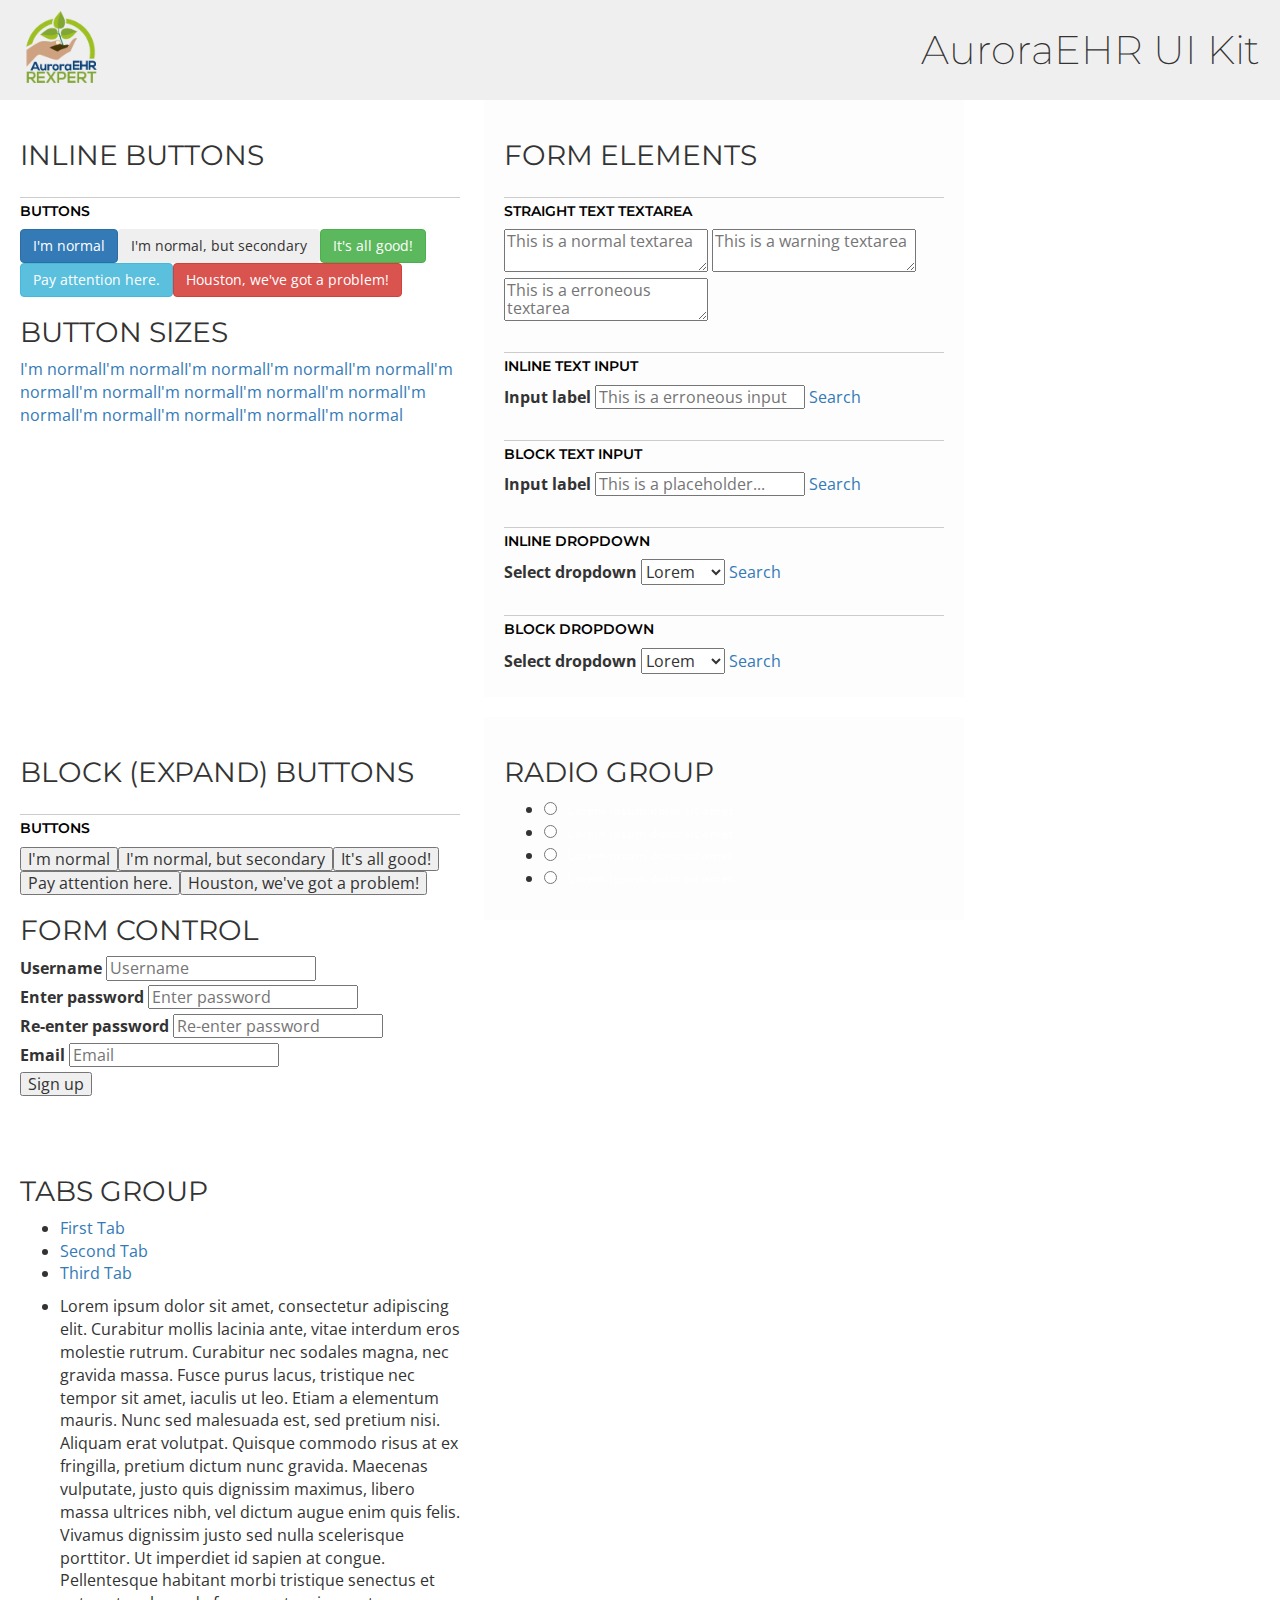
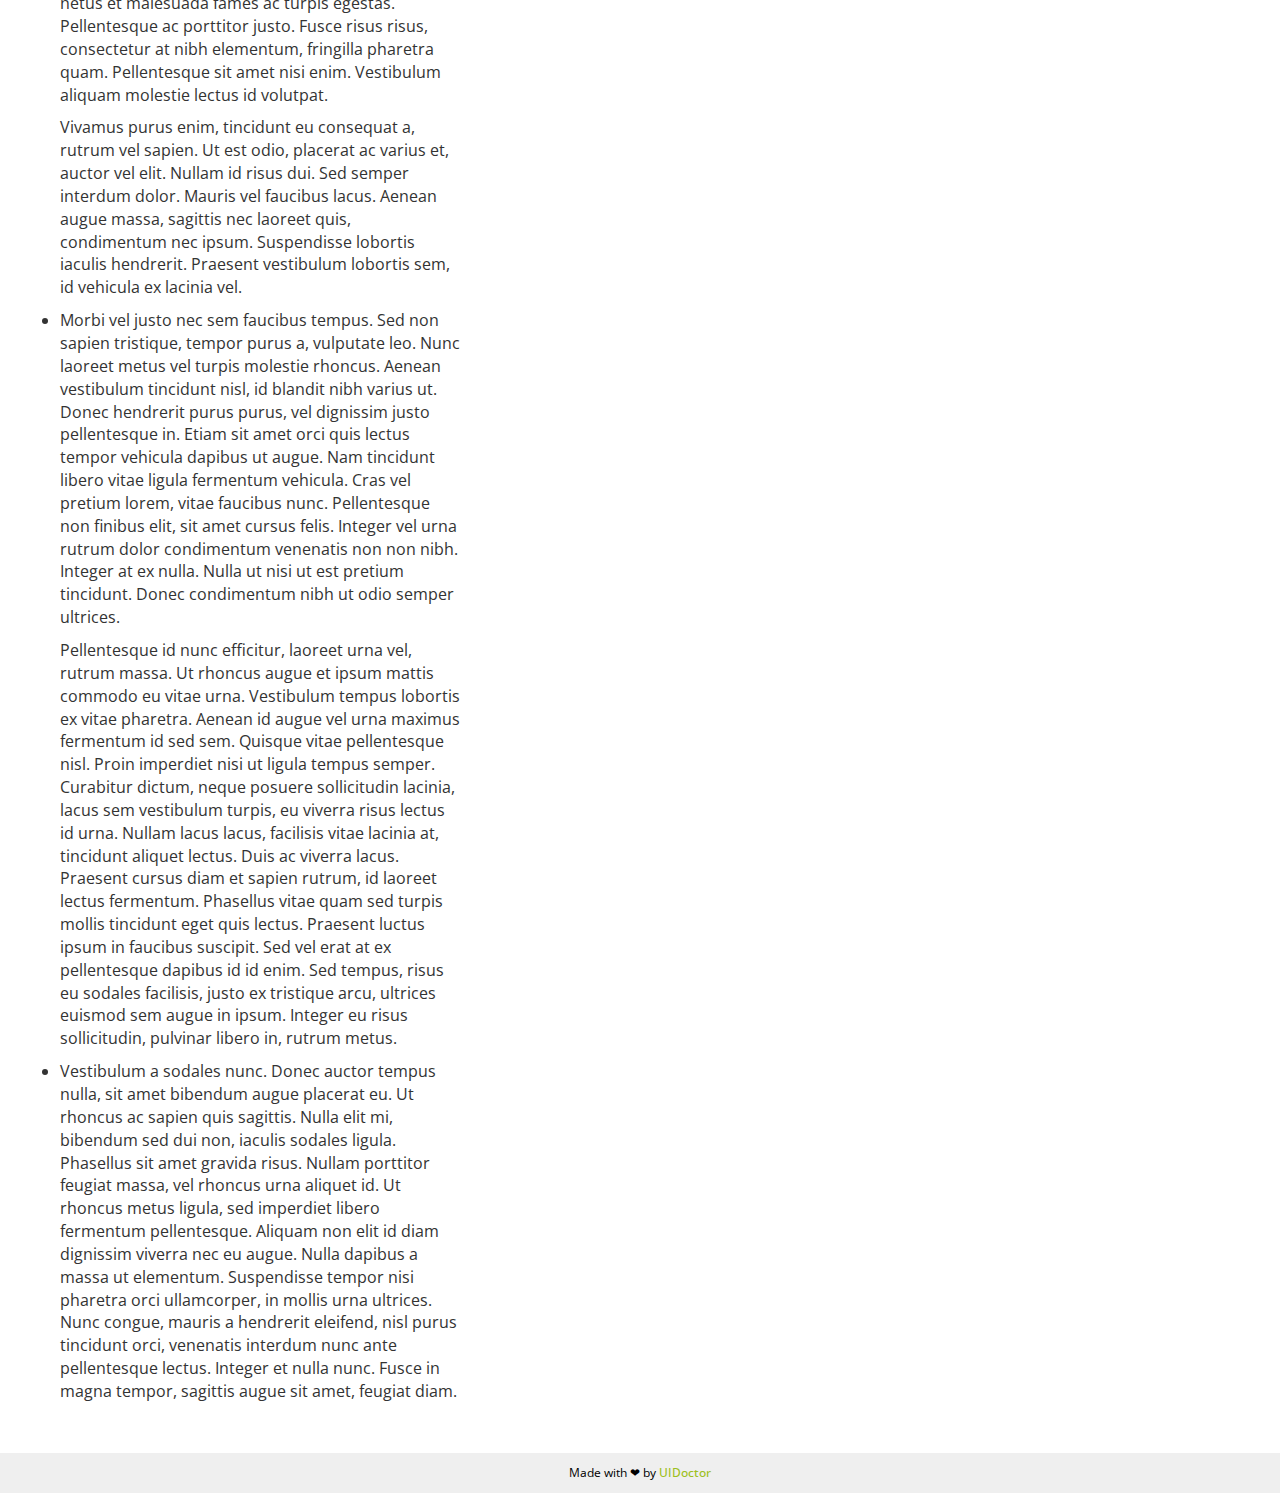
<file: index.html>
﻿<!DOCTYPE html>
<html>
<head>
    <title></title>
    <meta charset="utf-8" />
    <meta name="viewport" content="width=device-width, initial-scale=1.0">
    <link href="assets/css/bootstrap.css" rel="stylesheet" />
    <link href="assets/css/servoy.css" rel="stylesheet" />
    <link href="assets/css/app.css" rel="stylesheet" />
    <script src="https://code.jquery.com/jquery-3.3.1.slim.min.js"
            integrity="sha256-3edrmyuQ0w65f8gfBsqowzjJe2iM6n0nKciPUp8y+7E="
            crossorigin="anonymous"></script>
    <script src="assets/js/app.js"></script>
</head>
<body>
    <header>
        <img src="assets/img/logo.png" />
        <h1>
            AuroraEHR UI Kit
        </h1>
    </header>
    <main>

        <article class="elements">
            <h2>Inline buttons</h2>
            <h5>Buttons</h5>
            <button class="button svy-btn svy-btn-primary" type="button">I'm normal</button>
            <button class="button svy-btn secondary" type="button">I'm normal, but secondary</button>
            <button class="button svy-btn svy-btn-success success" type="button">It's all good!</button>
            <button class="button svy-btn svy-btn-info warning" type="button">Pay attention here.</button>
            <button class="button svy-btn svy-btn-danger error" type="button">Houston, we've got a problem!</button>

            <h2>Button sizes</h2>
            <a class="button tiny" href="#">I'm normal</a>
            <a class="button small" href="#">I'm normal</a>
            <a class="button" href="#">I'm normal</a>
            <a class="button large" href="#">I'm normal</a>

            <a class="button secondary tiny" href="#">I'm normal</a>
            <a class="button secondary small" href="#">I'm normal</a>
            <a class="button secondary" href="#">I'm normal</a>
            <a class="button secondary large" href="#">I'm normal</a>

            <a class="button success tiny" href="#">I'm normal</a>
            <a class="button success small" href="#">I'm normal</a>
            <a class="button success" href="#">I'm normal</a>
            <a class="button success large" href="#">I'm normal</a>

            <a class="button warning tiny" href="#">I'm normal</a>
            <a class="button warning small" href="#">I'm normal</a>
            <a class="button warning" href="#">I'm normal</a>
            <a class="button warning large" href="#">I'm normal</a>

            <a class="button error tiny" href="#">I'm normal</a>
            <a class="button error small" href="#">I'm normal</a>
            <a class="button error" href="#">I'm normal</a>
            <a class="button error large" href="#">I'm normal</a>

        </article>

        <article class="elements">
            <h2>Form elements</h2>

            <h5>Straight text textarea</h5>

            <div class="input-format">
               
                <textarea placeholder="This is a normal textarea"></textarea>
                <textarea class="warning" placeholder="This is a warning textarea"></textarea>
                <textarea class="error" placeholder="This is a erroneous textarea"></textarea>
            </div>

            <h5>Inline text input</h5>

            <div class="input-format">
                <label>
                    Input label
                </label>
                <input type="text" class="error" placeholder="This is a erroneous input" />
                <a class="button" href="#">Search</a>
            </div>



            <h5>Block text input</h5>

            <div class="input-format expand">
                <label>
                    Input label
                </label>
                <input type="text" placeholder="This is a placeholder..." />
                <a class="button success" href="#">Search</a>
            </div>



            <h5>Inline Dropdown</h5>
            <div class="input-format">
                <label>
                    Select dropdown
                </label>
                <select>
                    <option value="0">Lorem</option>
                    <option value="1">Ipsum</option>
                    <option value="2">Dolor</option>
                    <option value="3">Sit amet</option>
                </select>
                <a class="button warning" href="#">Search</a>
            </div>
            <h5>Block Dropdown</h5>

            <div class="input-format expand">
                <label>
                    Select dropdown
                </label>
                <select>
                    <option value="0">Lorem</option>
                    <option value="1">Ipsum</option>
                    <option value="2">Dolor</option>
                    <option value="3">Sit amet</option>
                </select>
                <a class="button warning" href="#">Search</a>
            </div>
        </article>
        <article class="elements">
            <h2>Block (expand) buttons</h2>
            <h5>Buttons</h5>
            <button class="button expand" type="button">I'm normal</button>
            <button class="button expand secondary" type="button">I'm normal, but secondary</button>
            <button class="button expand success" type="button">It's all good!</button>
            <button class="button expand warning" type="button">Pay attention here.</button>
            <button class="button expand error" type="button">Houston, we've got a problem!</button>

            <h2>Form control</h2>
            <form>
                <div class="input-format expand">
                    <label>
                        Username
                    </label>
                    <input type="text" placeholder="Username" />

                </div>
                <div class="input-format expand">
                    <label>
                        Enter password
                    </label>
                    <input type="password" placeholder="Enter password" />

                </div>
                <div class="input-format expand">
                    <label>
                        Re-enter password
                    </label>
                    <input type="password" placeholder="Re-enter password" />

                </div>
                <div class="input-format expand">
                    <label>
                        Email
                    </label>
                    <input type="email" placeholder="Email" />

                </div>
                <button class="button success" type="button">Sign up</button>
            </form>
        </article>

        <article class="elements">
            <h2>Radio group</h2>
            <ul class="list">
                <li>
                    <input type="radio" class="radio-button" name="radios" id="radio-1" />
                    <label for="radio-1" class="label">Lorem ipsum dolor sit amet</label>
                </li>
                <li>
                    <input type="radio" class="radio-button" name="radios" id="radio-2" />
                    <label for="radio-2" class="label">Lorem ipsum dolor sit amet</label>
                </li>
                <li>
                    <input type="radio" class="radio-button" name="radios" id="radio-3" />
                    <label for="radio-3" class="label">Lorem ipsum dolor sit amet</label>
                </li>
                <li>
                    <input type="radio" class="radio-button" name="radios" id="radio-4" />
                    <label for="radio-4" class="label">Lorem ipsum dolor sit amet</label>
                </li>
            </ul>
        </article>
        <article class="elements">
            <h2>Tabs group</h2>
            <div class="tabs">
                <div class="tabs-header">
                    <ul>
                        <li>
                            <a href="#" data-content="0" class="active">
                                First Tab
                            </a>
                        </li>
                        <li>
                            <a href="#" data-content="1">
                                Second Tab
                            </a>
                        </li>
                        <li>
                            <a href="#" data-content="2">
                                Third Tab
                            </a>
                        </li>
                    </ul>
                </div>
                <div class="tabs-content">
                    <ul>
                        <li class="active">
                            <div>
                                <div id="lipsum">
                                    <p>
                                        Lorem ipsum dolor sit amet, consectetur adipiscing elit. Curabitur mollis lacinia ante, vitae interdum eros molestie rutrum. Curabitur nec sodales magna, nec gravida massa. Fusce purus lacus, tristique nec tempor sit amet, iaculis ut leo. Etiam a elementum mauris. Nunc sed malesuada est, sed pretium nisi. Aliquam erat volutpat. Quisque commodo risus at ex fringilla, pretium dictum nunc gravida. Maecenas vulputate, justo quis dignissim maximus, libero massa ultrices nibh, vel dictum augue enim quis felis. Vivamus dignissim justo sed nulla scelerisque porttitor. Ut imperdiet id sapien at congue. Pellentesque habitant morbi tristique senectus et netus et malesuada fames ac turpis egestas. Pellentesque ac porttitor justo. Fusce risus risus, consectetur at nibh elementum, fringilla pharetra quam. Pellentesque sit amet nisi enim. Vestibulum aliquam molestie lectus id volutpat.
                                    </p>
                                    <p>
                                        Vivamus purus enim, tincidunt eu consequat a, rutrum vel sapien. Ut est odio, placerat ac varius et, auctor vel elit. Nullam id risus dui. Sed semper interdum dolor. Mauris vel faucibus lacus. Aenean augue massa, sagittis nec laoreet quis, condimentum nec ipsum. Suspendisse lobortis iaculis hendrerit. Praesent vestibulum lobortis sem, id vehicula ex lacinia vel.
                                    </p>
                                </div>
                            </div>
                        </li>
                        <li>
                            <div>
                                <div id="lipsum">
                                    <p>
                                        Morbi vel justo nec sem faucibus tempus. Sed non sapien tristique, tempor purus a, vulputate leo. Nunc laoreet metus vel turpis molestie rhoncus. Aenean vestibulum tincidunt nisl, id blandit nibh varius ut. Donec hendrerit purus purus, vel dignissim justo pellentesque in. Etiam sit amet orci quis lectus tempor vehicula dapibus ut augue. Nam tincidunt libero vitae ligula fermentum vehicula. Cras vel pretium lorem, vitae faucibus nunc. Pellentesque non finibus elit, sit amet cursus felis. Integer vel urna rutrum dolor condimentum venenatis non non nibh. Integer at ex nulla. Nulla ut nisi ut est pretium tincidunt. Donec condimentum nibh ut odio semper ultrices.
                                    </p>
                                    <p>
                                        Pellentesque id nunc efficitur, laoreet urna vel, rutrum massa. Ut rhoncus augue et ipsum mattis commodo eu vitae urna. Vestibulum tempus lobortis ex vitae pharetra. Aenean id augue vel urna maximus fermentum id sed sem. Quisque vitae pellentesque nisl. Proin imperdiet nisi ut ligula tempus semper. Curabitur dictum, neque posuere sollicitudin lacinia, lacus sem vestibulum turpis, eu viverra risus lectus id urna. Nullam lacus lacus, facilisis vitae lacinia at, tincidunt aliquet lectus. Duis ac viverra lacus. Praesent cursus diam et sapien rutrum, id laoreet lectus fermentum. Phasellus vitae quam sed turpis mollis tincidunt eget quis lectus. Praesent luctus ipsum in faucibus suscipit. Sed vel erat at ex pellentesque dapibus id id enim. Sed tempus, risus eu sodales facilisis, justo ex tristique arcu, ultrices euismod sem augue in ipsum. Integer eu risus sollicitudin, pulvinar libero in, rutrum metus.
                                    </p>
                                </div>
                            </div>
                        </li>
                        <li>
                            <div>
                                <div id="lipsum">
                                    <p>
                                        Vestibulum a sodales nunc. Donec auctor tempus nulla, sit amet bibendum augue placerat eu. Ut rhoncus ac sapien quis sagittis. Nulla elit mi, bibendum sed dui non, iaculis sodales ligula. Phasellus sit amet gravida risus. Nullam porttitor feugiat massa, vel rhoncus urna aliquet id. Ut rhoncus metus ligula, sed imperdiet libero fermentum pellentesque. Aliquam non elit id diam dignissim viverra nec eu augue. Nulla dapibus a massa ut elementum. Suspendisse tempor nisi pharetra orci ullamcorper, in mollis urna ultrices. Nunc congue, mauris a hendrerit eleifend, nisl purus tincidunt orci, venenatis interdum nunc ante pellentesque lectus. Integer et nulla nunc. Fusce in magna tempor, sagittis augue sit amet, feugiat diam.
                                    </p>
                                </div>
                            </div>
                        </li>
                    </ul>
                </div>
            </div>
        </article>

    </main>
    <footer>
        <p>Made with ❤ by <a href="https://www.upwork.com/fl/uidoctor" target="_blank">UIDoctor</a></p>
    </footer>
</body>
</html>
</file>
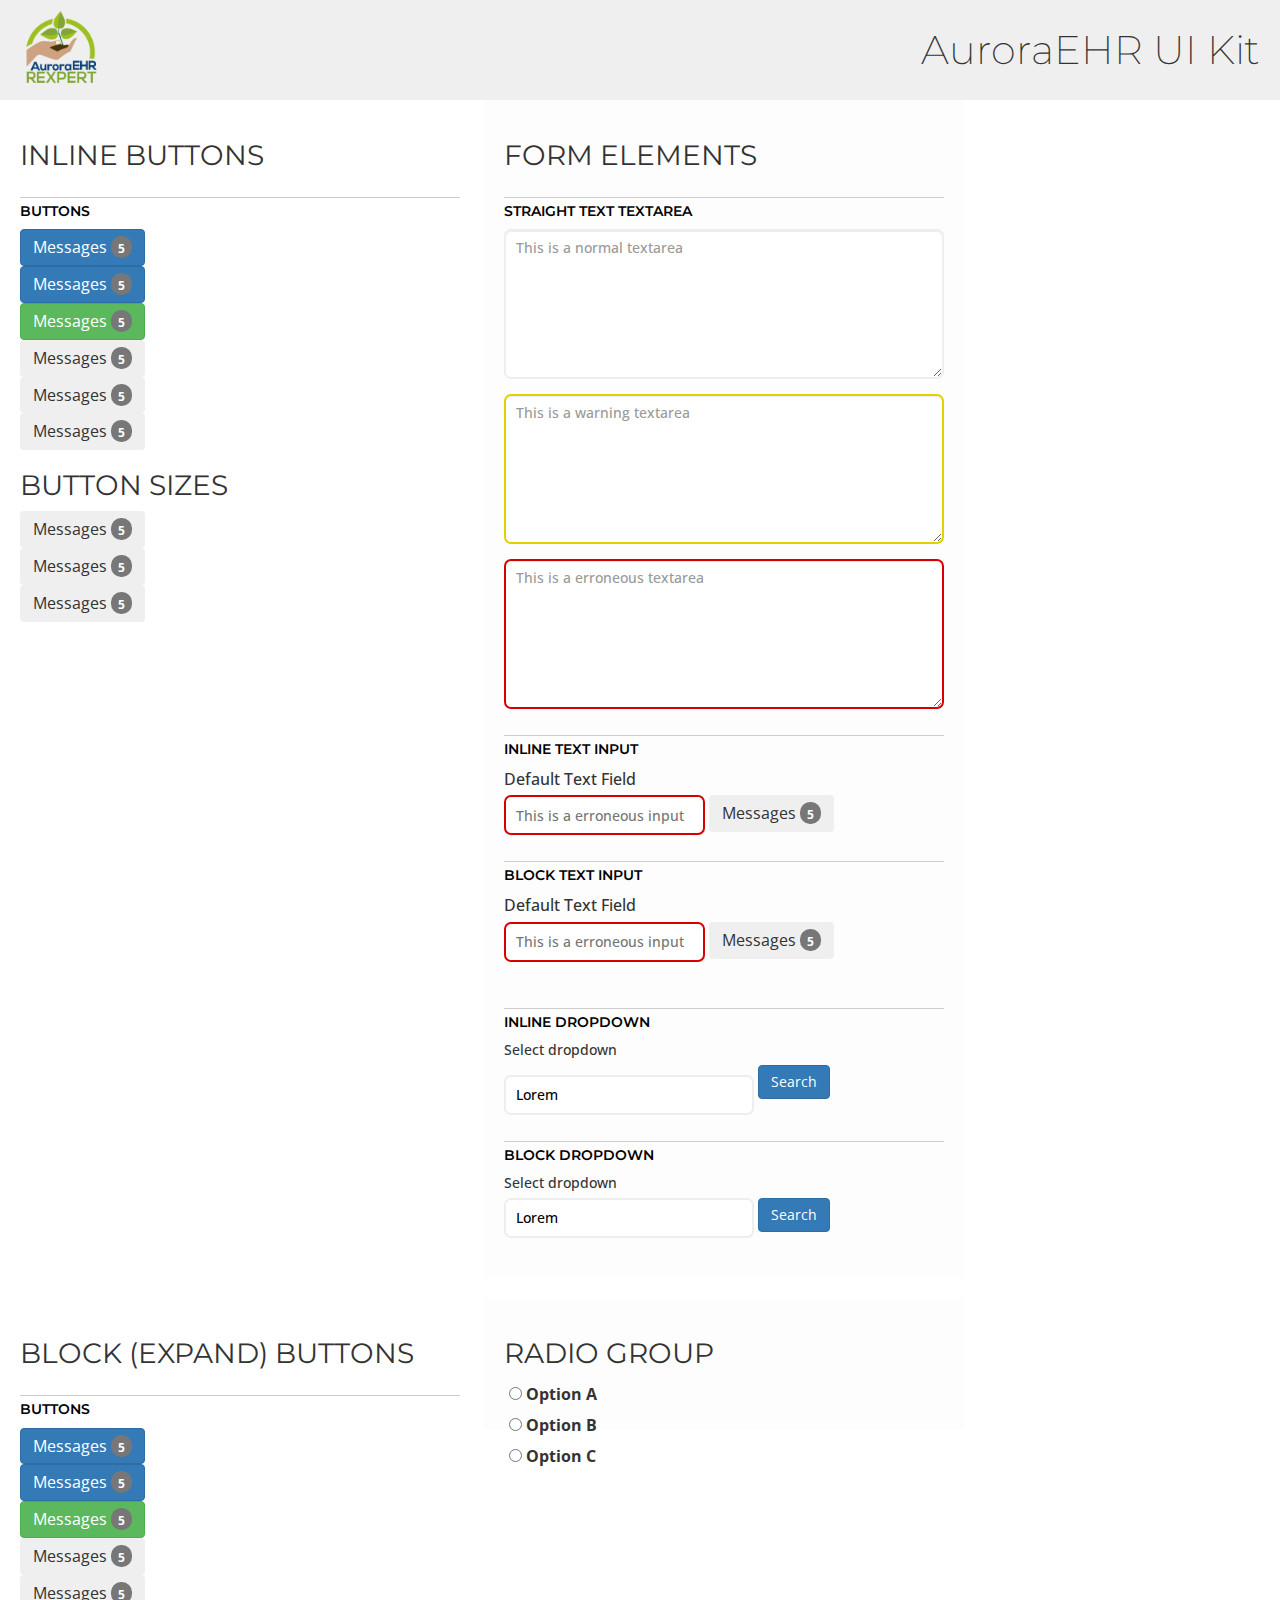
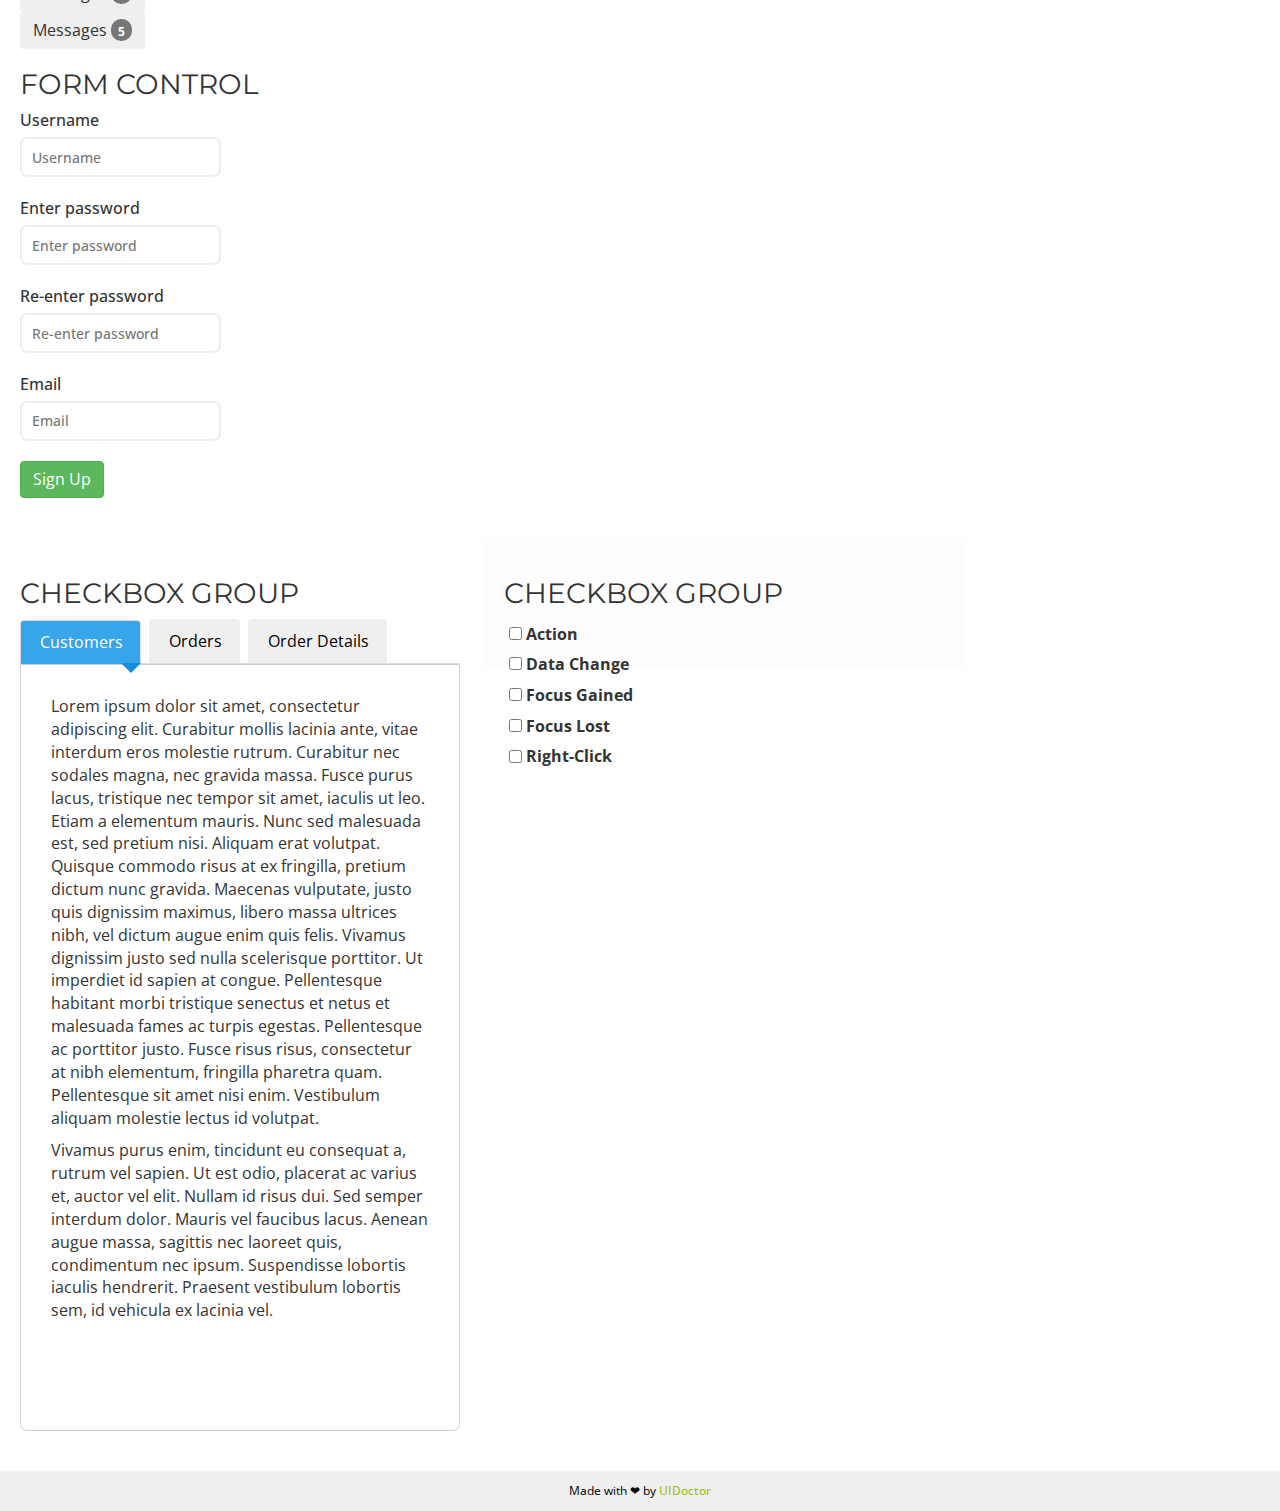
<file: index-servoy.html>
﻿<!DOCTYPE html>
<html>
<head>
    <title></title>
    <meta charset="utf-8" />
    <meta name="viewport" content="width=device-width, initial-scale=1.0, maximum-scale=1.0, user-scalable=no" />
    <link href="assets/css/bootstrap.css" rel="stylesheet" />
    <link href="assets/css/servoy.css" rel="stylesheet" />
    <link href="assets/css/app.css" rel="stylesheet" />
    <script src="https://code.jquery.com/jquery-3.3.1.slim.min.js"
            integrity="sha256-3edrmyuQ0w65f8gfBsqowzjJe2iM6n0nKciPUp8y+7E="
            crossorigin="anonymous"></script>
    <script src="assets/js/app.js"></script>
</head>
<body>
    <header>
        <img src="assets/img/logo.png" />
        <h1>
            AuroraEHR UI Kit
        </h1>
    </header>
    <main>
        <article class="elements">
            <h2>Inline buttons</h2>
            <h5>Buttons</h5>
            <div ng-style="layout.badge_button" class="svy-wrapper">
                <data-bootstrapextracomponents-badge class="ng-isolate-scope">
                    <div class="bts-extra-badge">
                        <button class="svy-btn svy-btn-primary">
                            <span class="badge-icon" ng-class="model.imageStyleClass"></span>
                            <span class="badge-text ng-binding">Messages</span>
                            <span class="badge ng-binding ng-scope">
                                5
                                <span></span>
                            </span>
                        </button>
                    </div>
                </data-bootstrapextracomponents-badge>
            </div>

            <div ng-style="layout.badge_button" class="svy-wrapper">
                <data-bootstrapextracomponents-badge class="ng-isolate-scope">
                    <div class="bts-extra-badge">
                        <button class="svy-btn svy-btn-primary">
                            <span class="badge-icon" ng-class="model.imageStyleClass"></span>
                            <span class="badge-text ng-binding">Messages</span>
                            <span class="badge ng-binding ng-scope">
                                5
                                <span></span>
                            </span>
                        </button>
                    </div>
                </data-bootstrapextracomponents-badge>
            </div>

            <div ng-style="layout.badge_button" class="svy-wrapper">
                <data-bootstrapextracomponents-badge class="ng-isolate-scope">
                    <div class="bts-extra-badge">
                        <button class="svy-btn svy-btn-success">
                            <span class="badge-icon" ng-class="model.imageStyleClass"></span>
                            <span class="badge-text ng-binding">Messages</span>
                            <span class="badge ng-binding ng-scope">
                                5
                                <span></span>
                            </span>
                        </button>
                    </div>
                </data-bootstrapextracomponents-badge>
            </div>

            <div ng-style="layout.badge_button" class="svy-wrapper">
                <data-bootstrapextracomponents-badge class="ng-isolate-scope">
                    <div class="bts-extra-badge">
                        <button class="svy-btn svy-btn-secondary">
                            <span class="badge-icon" ng-class="model.imageStyleClass"></span>
                            <span class="badge-text ng-binding">Messages</span>
                            <span class="badge ng-binding ng-scope">
                                5
                                <span></span>
                            </span>
                        </button>
                    </div>
                </data-bootstrapextracomponents-badge>
            </div>

            <div ng-style="layout.badge_button" class="svy-wrapper">
                <data-bootstrapextracomponents-badge class="ng-isolate-scope">
                    <div class="bts-extra-badge">
                        <button class="svy-btn svy-btn-warning">
                            <span class="badge-icon" ng-class="model.imageStyleClass"></span>
                            <span class="badge-text ng-binding">Messages</span>
                            <span class="badge ng-binding ng-scope">
                                5
                                <span></span>
                            </span>
                        </button>
                    </div>
                </data-bootstrapextracomponents-badge>
            </div>

            <div ng-style="layout.badge_button" class="svy-wrapper">
                <data-bootstrapextracomponents-badge class="ng-isolate-scope">
                    <div class="bts-extra-badge">
                        <button class="svy-btn svy-btn-error" id="397a60863c72c08268deff2afec1a1fd">
                            <span class="badge-icon" ng-class="model.imageStyleClass"></span>
                            <span class="badge-text ng-binding">Messages</span>
                            <span class="badge ng-binding ng-scope">
                                5
                                <span></span>
                            </span>
                        </button>
                    </div>
                </data-bootstrapextracomponents-badge>
            </div>
            <h2>Button sizes</h2>
            <div ng-style="layout.badge_button" class="svy-wrapper">
                <data-bootstrapextracomponents-badge class="ng-isolate-scope">
                    <div class="bts-extra-badge">
                        <button class="svy-btn svy-btn-secondary tiny">
                            <span class="badge-icon" ng-class="model.imageStyleClass"></span>
                            <span class="badge-text ng-binding">Messages</span>
                            <span class="badge ng-binding ng-scope">
                                5
                                <span></span>
                            </span>
                        </button>
                    </div>
                </data-bootstrapextracomponents-badge>
            </div>
            <div ng-style="layout.badge_button" class="svy-wrapper">
                <data-bootstrapextracomponents-badge class="ng-isolate-scope">
                    <div class="bts-extra-badge">
                        <button class="svy-btn svy-btn-warning small">
                            <span class="badge-icon" ng-class="model.imageStyleClass"></span>
                            <span class="badge-text ng-binding">Messages</span>
                            <span class="badge ng-binding ng-scope">
                                5
                                <span></span>
                            </span>
                        </button>
                    </div>
                </data-bootstrapextracomponents-badge>
            </div>
            <div ng-style="layout.badge_button" class="svy-wrapper">
                <data-bootstrapextracomponents-badge class="ng-isolate-scope">
                    <div class="bts-extra-badge">
                        <button class="svy-btn svy-btn-error large">
                            <span class="badge-icon" ng-class="model.imageStyleClass"></span>
                            <span class="badge-text ng-binding">Messages</span>
                            <span class="badge ng-binding ng-scope">
                                5
                                <span></span>
                            </span>
                        </button>
                    </div>
                </data-bootstrapextracomponents-badge>
            </div>
        </article>
        <article class="elements">
            <h2>Form elements</h2>

            <h5>Straight text textarea</h5>

            <div ng-style="layout.field1" class="svy-wrapper input-format">
                <textarea class="svy-textarea form-control input-sm svy-padding-xs" placeholder="This is a normal textarea"></textarea>
            </div>

            <div ng-style="layout.field1" class="svy-wrapper input-format">
                <textarea class="svy-textarea form-control input-sm svy-padding-xs warning" placeholder="This is a warning textarea"></textarea>
            </div>

            <div ng-style="layout.field1" class="svy-wrapper input-format">
                <textarea class="svy-textarea form-control input-sm svy-padding-xs error" placeholder="This is a erroneous textarea"></textarea>
            </div>
            <h5>Inline text input</h5>
            <div class="input-format svy-wrapper">
                <label class="svy-label ng-scope">
                    <div class="svy-nowrap">
                        <span class="ng-binding">Default Text Field</span>
                    </div>
                </label>
                <input type="text" class="error" placeholder="This is a erroneous input" />
                <button class="svy-btn svy-btn-error small">
                    <span class="badge-icon" ng-class="model.imageStyleClass"></span>
                    <span class="badge-text ng-binding">Messages</span>
                    <span class="badge ng-binding ng-scope">
                        5
                        <span></span>
                    </span>
                </button>
            </div>
            <h5>Block text input</h5>
            <div class="input-format svy-wrapper expand">
                <label class="svy-label ng-scope">
                    <div class="svy-nowrap">
                        <span class="ng-binding">Default Text Field</span>
                    </div>
                </label>
                <input type="text" class="error" placeholder="This is a erroneous input" />
                <button class="svy-btn svy-btn-error">
                    <span class="badge-icon" ng-class="model.imageStyleClass"></span>
                    <span class="badge-text ng-binding">Messages</span>
                    <span class="badge ng-binding ng-scope">
                        5
                        <span></span>
                    </span>
                </button>
            </div>

            <h5>Inline Dropdown</h5>
            <div class="input-format svy-wrapper">
                <label>
                    Select dropdown
                </label>
                <select>
                    <option value="0">Lorem</option>
                    <option value="1">Ipsum</option>
                    <option value="2">Dolor</option>
                    <option value="3">Sit amet</option>
                </select>

                <a class="svy-btn svy-btn-primary" href="#">Search</a>
            </div>
            <h5>Block Dropdown</h5>

            <div class="input-format svy-wrapper expand">
                <label>
                    Select dropdown
                </label>
                <select>
                    <option value="0">Lorem</option>
                    <option value="1">Ipsum</option>
                    <option value="2">Dolor</option>
                    <option value="3">Sit amet</option>
                </select>
                <a class="svy-btn svy-btn-primary" href="#">Search</a>
            </div>
        </article>
        <article class="elements">
            <h2>Block (expand) buttons</h2>
            <h5>Buttons</h5>
            <div ng-style="layout.badge_button" class="svy-wrapper">
                <data-bootstrapextracomponents-badge class="ng-isolate-scope">
                    <div class="bts-extra-badge">
                        <button class="svy-btn svy-btn-primary expand">
                            <span class="badge-icon" ng-class="model.imageStyleClass"></span>
                            <span class="badge-text ng-binding">Messages</span>
                            <span class="badge ng-binding ng-scope">
                                5
                                <span></span>
                            </span>
                        </button>
                    </div>
                </data-bootstrapextracomponents-badge>
            </div>

            <div ng-style="layout.badge_button" class="svy-wrapper">
                <data-bootstrapextracomponents-badge class="ng-isolate-scope">
                    <div class="bts-extra-badge">
                        <button class="svy-btn svy-btn-primary expand">
                            <span class="badge-icon" ng-class="model.imageStyleClass"></span>
                            <span class="badge-text ng-binding">Messages</span>
                            <span class="badge ng-binding ng-scope">
                                5
                                <span></span>
                            </span>
                        </button>
                    </div>
                </data-bootstrapextracomponents-badge>
            </div>

            <div ng-style="layout.badge_button" class="svy-wrapper">
                <data-bootstrapextracomponents-badge class="ng-isolate-scope">
                    <div class="bts-extra-badge">
                        <button class="svy-btn svy-btn-success expand">
                            <span class="badge-icon" ng-class="model.imageStyleClass"></span>
                            <span class="badge-text ng-binding">Messages</span>
                            <span class="badge ng-binding ng-scope">
                                5
                                <span></span>
                            </span>
                        </button>
                    </div>
                </data-bootstrapextracomponents-badge>
            </div>

            <div ng-style="layout.badge_button" class="svy-wrapper">
                <data-bootstrapextracomponents-badge class="ng-isolate-scope">
                    <div class="bts-extra-badge">
                        <button class="svy-btn svy-btn-secondary expand">
                            <span class="badge-icon" ng-class="model.imageStyleClass"></span>
                            <span class="badge-text ng-binding">Messages</span>
                            <span class="badge ng-binding ng-scope">
                                5
                                <span></span>
                            </span>
                        </button>
                    </div>
                </data-bootstrapextracomponents-badge>
            </div>

            <div ng-style="layout.badge_button" class="svy-wrapper">
                <data-bootstrapextracomponents-badge class="ng-isolate-scope">
                    <div class="bts-extra-badge">
                        <button class="svy-btn svy-btn-warning expand">
                            <span class="badge-icon" ng-class="model.imageStyleClass"></span>
                            <span class="badge-text ng-binding">Messages</span>
                            <span class="badge ng-binding ng-scope">
                                5
                                <span></span>
                            </span>
                        </button>
                    </div>
                </data-bootstrapextracomponents-badge>
            </div>

            <div ng-style="layout.badge_button" class="svy-wrapper">
                <data-bootstrapextracomponents-badge class="ng-isolate-scope">
                    <div class="bts-extra-badge">
                        <button class="svy-btn svy-btn-error expand" id="397a60863c72c08268deff2afec1a1fd">
                            <span class="badge-icon" ng-class="model.imageStyleClass"></span>
                            <span class="badge-text ng-binding">Messages</span>
                            <span class="badge ng-binding ng-scope">
                                5
                                <span></span>
                            </span>
                        </button>
                    </div>
                </data-bootstrapextracomponents-badge>
            </div>
            <h2>Form control</h2>
            <form>
                <div class="input-format svy-wrapper expand">
                    <label class="svy-label ng-scope">
                        <div class="svy-nowrap">
                            <span class="ng-binding">Username</span>
                        </div>
                    </label>
                    <input type="text" placeholder="Username" />
                </div>

                <div class="input-format svy-wrapper expand">
                    <label class="svy-label ng-scope">
                        <div class="svy-nowrap">
                            <span class="ng-binding"> Enter password</span>
                        </div>
                    </label>
                    <input type="password" placeholder="Enter password" />
                </div>

                <div class="input-format svy-wrapper expand">
                    <label class="svy-label ng-scope">
                        <div class="svy-nowrap">
                            <span class="ng-binding">Re-enter password</span>
                        </div>
                    </label>
                    <input type="password" placeholder="Re-enter password" />
                </div>

                <div class="input-format svy-wrapper expand">
                    <label class="svy-label ng-scope">
                        <div class="svy-nowrap">
                            <span class="ng-binding">Email</span>
                        </div>
                    </label>
                    <input type="email" placeholder="Email" />
                </div>

                <div ng-style="layout.badge_button" class="svy-wrapper">
                    <data-bootstrapextracomponents-badge class="ng-isolate-scope">
                        <div class="bts-extra-badge">
                            <button class="svy-btn svy-btn-success">
                                <span class="badge-icon" ng-class="model.imageStyleClass"></span>
                                <span class="badge-text ng-binding">Sign Up</span>
                            </button>
                        </div>
                    </data-bootstrapextracomponents-badge>
                </div>

            </form>
        </article>

        <article class="elements">
            <h2>Radio group</h2>
            <div ng-style="layout.fldRadios" class="svy-wrapper">
                <div class="svy-radiogroup input-sm svy-padding-xs">
                    <label class="svy-check-radio ng-scope">
                        <input name="radios" type="radio">
                        <span class="ng-binding">Option A</span>
                    </label>
                    <label class="svy-check-radio ng-scope">
                        <input name="radios" type="radio">
                        <span class="ng-binding">Option B</span>
                    </label>
                    <label class="svy-check-radio ng-scope">
                        <input name="radios" type="radio">
                        <span class="ng-binding">Option C</span>
                    </label>
                </div>
            </div>
        </article>

        <article class="elements">
            <h2>Checkbox group</h2>

            <div ng-style="layout.tabs" class="svy-wrapper">
                <data-servoydefault-splitpane name="tabs" data-svy-name="galleryContainer.tabs" svy-model="model.tabs" svy-api="api.tabs" svy-handlers="handlers.tabs" svy-servoyapi="handlers.tabs.svy_servoyApi" class="ng-isolate-scope">
                    <div class="svy-splitpane" sablo-tabseq="model.tabSeq" sablo-tabseq-config="{container: true, reservedGap: 50}" svy-dblclick="handlers.onDoubleClickMethodID($event)">
                        <div class="split-panes vertical" ng-transclude="" orientation="vertical" on-divider-change="onChange()">
                            <div class="split-pane1" ng-transclude="" min-size="model.pane1MinSize" tabloadchecker="split1">
                                <div ng-include="getForm(model.tabs[0])" sablo-tabseq="1" sablo-tabseq-config="{container: true}" class="ng-scope">
                                    <svy-formload formname="tabPanels_Base" class="ng-scope">
                                        <div ng-controller="tabPanels_Base" data-svy-name="tabPanels_Base" svy-formstyle="formStyle" svy-layout-update="" svy-form-class-update="" svy-autosave="" svy-scrollbars="formProperties.scrollbars" class="svy-form ng-scope svy-overflow-auto">
                                            <div ng-style="titleheaderStyle" class="svy-titleheader"></div>
                                            <div ng-style="bodyStyle" class="svy-body">
                                                <div ng-style="layout.tabs" class="svy-wrapper">
                                                    <data-servoydefault-tabpanel name="tabs" data-svy-name="tabPanels_Base.tabs" svy-model="model.tabs" svy-api="api.tabs" svy-handlers="handlers.tabs" svy-servoyapi="handlers.tabs.svy_servoyApi" class="ng-isolate-scope">
                                                        <div svy-border="model.borderType" svy-font="model.fontType">
                                                            <div ng-include="getTemplateUrl()" class="ng-scope">
                                                                <div active="model.activeTabIndex" sablo-tabseq="model.tabSeq" sablo-tabseq-config="{container: true, reservedGap: 50}" class="ng-isolate-scope  svy-tabpanel">
                                                                    <ul class="nav nav-tabs" ng-transclude="">
                                                                        <li class="uib-tab nav-item ng-scope ng-isolate-scope active" select="select(tab)" disabled="disabled">
                                                                            <a href="" ng-click="select($event)" class="nav-link ng-binding" uib-tab-heading-transclude="">
                                                                                <uib-tab-heading svy-mnemonic="tab.mnemonic" class="ng-scope">
                                                                                    <img ng-hide="tab.imageMediaID == ''" class="">
                                                                                    <span svy-background="model.background" svy-foreground="tab.foreground == null ? model.foreground : tab.foreground" ng-bind="tab.text" class="ng-binding">Customers</span>
                                                                                </uib-tab-heading>
                                                                            </a>
                                                                        </li>
                                                                        <li class="uib-tab nav-item ng-scope ng-isolate-scope" select="select(tab)" disabled="disabled">
                                                                            <a href="" ng-click="select($event)" class="nav-link ng-binding" uib-tab-heading-transclude="">
                                                                                <uib-tab-heading svy-mnemonic="tab.mnemonic" class="ng-scope">
                                                                                    <img ng-hide="tab.imageMediaID == ''" class="">
                                                                                    <span svy-background="model.background" svy-foreground="tab.foreground == null ? model.foreground : tab.foreground" ng-bind="tab.text" class="ng-binding">Orders</span>
                                                                                </uib-tab-heading>
                                                                            </a>
                                                                        </li>
                                                                        <li class="uib-tab nav-item ng-scope ng-isolate-scope" select="select(tab)" disabled="disabled">
                                                                            <a href="" ng-click="select($event)" class="nav-link ng-binding" uib-tab-heading-transclude="">
                                                                                <uib-tab-heading svy-mnemonic="tab.mnemonic" class="ng-scope">
                                                                                    <img ng-hide="tab.imageMediaID == ''" class="">
                                                                                    <span svy-background="model.background" svy-foreground="tab.foreground == null ? model.foreground : tab.foreground" ng-bind="tab.text" class="ng-binding">Order Details</span>
                                                                                </uib-tab-heading>
                                                                            </a>
                                                                        </li>
                                                                       
                                                                    </ul>
                                                                    <div class="tab-content">
                                                                        <div class="tab-pane ng-scope active" uib-tab-content-transclude="tab">
                                                                            <div ng-include="getForm(tab)" sablo-tabseq="1" sablo-tabseq-config="{container: true}" ng-style="getTabsHeight()" class="ng-scope">
                                                                                <svy-formload formname="tabPanels_tab1" class="ng-scope">
                                                                                    <div ng-controller="tabPanels_tab1" data-svy-name="tabPanels_tab1" svy-formstyle="formStyle" svy-layout-update="" svy-form-class-update="" svy-autosave="" class="svy-form ng-scope">
                                                                                        <div ng-style="bodyStyle" class="svy-body">
                                                                                            <div ng-style="layout.svy_lvp_tabPanels_tab1" class="svy-wrapper">
                                                                                                <div id="lipsum">
                                                                                                    <p>
                                                                                                        Lorem ipsum dolor sit amet, consectetur adipiscing elit. Curabitur mollis lacinia ante, vitae interdum eros molestie rutrum. Curabitur nec sodales magna, nec gravida massa. Fusce purus lacus, tristique nec tempor sit amet, iaculis ut leo. Etiam a elementum mauris. Nunc sed malesuada est, sed pretium nisi. Aliquam erat volutpat. Quisque commodo risus at ex fringilla, pretium dictum nunc gravida. Maecenas vulputate, justo quis dignissim maximus, libero massa ultrices nibh, vel dictum augue enim quis felis. Vivamus dignissim justo sed nulla scelerisque porttitor. Ut imperdiet id sapien at congue. Pellentesque habitant morbi tristique senectus et netus et malesuada fames ac turpis egestas. Pellentesque ac porttitor justo. Fusce risus risus, consectetur at nibh elementum, fringilla pharetra quam. Pellentesque sit amet nisi enim. Vestibulum aliquam molestie lectus id volutpat.
                                                                                                    </p>
                                                                                                    <p>
                                                                                                        Vivamus purus enim, tincidunt eu consequat a, rutrum vel sapien. Ut est odio, placerat ac varius et, auctor vel elit. Nullam id risus dui. Sed semper interdum dolor. Mauris vel faucibus lacus. Aenean augue massa, sagittis nec laoreet quis, condimentum nec ipsum. Suspendisse lobortis iaculis hendrerit. Praesent vestibulum lobortis sem, id vehicula ex lacinia vel.
                                                                                                    </p>
                                                                                                </div>
                                                                                            </div>
                                                                                        </div>
                                                                                    </div>
                                                                                </svy-formload>
                                                                            </div>
                                                                        </div>
                                                                    </div>
                                                                </div>
                                                            </div>
                                                        </div>
                                                    </data-servoydefault-tabpanel>
                                                </div>
                                            </div>
                                        </div>
                                    </svy-formload>
                                </div>
                            </div>
                        </div>
                    </div>
                </data-servoydefault-splitpane>
            </div>



        </article>
        <article class="elements">
            <h2>Checkbox group</h2>
            <div ng-style="layout.fldEventsOptions" class="svy-wrapper">
                <div class="svy-checkgroup input-sm svy-padding-xs">
                    <label class="svy-check-radio ng-scope">
                        <input type="checkbox" class="ng-pristine ng-untouched ng-valid ng-not-empty">
                        <span class="ng-binding">Action</span>
                    </label>
                    <label class="svy-check-radio ng-scope">
                        <input type="checkbox" class="ng-pristine ng-untouched ng-valid ng-not-empty">
                        <span class="ng-binding">Data Change</span>
                    </label>
                    <label class="svy-check-radio ng-scope">
                        <input type="checkbox" class="ng-pristine ng-untouched ng-valid ng-not-empty">
                        <span class="ng-binding">Focus Gained</span>
                    </label>
                    <label class="svy-check-radio ng-scope">
                        <input type="checkbox" class="ng-pristine ng-untouched ng-valid ng-not-empty">
                        <span class="ng-binding">Focus Lost</span>
                    </label>
                    <label class="svy-check-radio ng-scope">
                        <input type="checkbox" class="ng-pristine ng-untouched ng-valid ng-not-empty">
                        <span class="ng-binding">Right-Click</span>
                    </label>
                </div>
            </div>
        </article>
    </main>
    <footer>
        <p>Made with ❤ by <a href="https://www.upwork.com/fl/uidoctor" target="_blank">UIDoctor</a></p>
    </footer>
</body>
</html>
</file>
<file: assets/css/servoy.css>
.dropdown-menu[uib-typeahead-popup] > li > a {
    min-height: 20px;
}

.svy-reconnecting {
    color: red;
}

.ng-invalid,
.ng-invalid input {
    background-color: #f90000;
}

.svy-overflow-auto {
    overflow: auto;
}

.svy-padding-xs {
    padding: 1px 5px;
}

.svy-nowrap {
    white-space: nowrap;
}

.svy-nomargin {
    margin: 0px;
}

.svy-combobox .btn {
    padding: 1px 5px;
}

input[type=date] {
    line-height: normal;
}

#mktipmsg {
    display: none;
    position: absolute;
}

.ngVerticalBarVisible {
    width: 0px !important; /*override value from ng-grid css*/
}

/*align labels for radios and check groups with input element;
 we should use flexbox instead of useless vertical-align*/
label.svy-check-radio {
    display: block;
}

    label.svy-check-radio input[type="checkbox"],
    label.svy-check-radio input[type="radio"] {
        vertical-align: middle;
        margin: 0px;
    }

    label.svy-check-radio span {
        vertical-align: middle;
    }

label.svy-check {
    display: -ms-flexbox;
    display: flex;
    -ms-flex-align: center;
    align-items: center;
    padding: 1px;
    margin: 0px;
}

label.svy-radio {
    padding: 1px;
    margin: 0px;
}

label.svy-check span {
    padding-left: 3px;
}

div.svy-label-with-focus:focus {
    border: thin solid black;
}

.svy-main-window-container {
    z-index: 0;
}

.svy-main-window-navigator-container {
    z-index: 0;
}

/*BOOTSTRAP WINDOW CUSTOMIZATION*/
.window .window-body,
.window .window-header,
.window .window-footer {
    overflow: auto;
    padding: 5px;
    border: none;
    margin: 0px;
}

.window .window-header {
    cursor: inherit;
}

.window .window-body {
    min-width: 0px;
    min-height: 0px;
}

.window .window-header .window-title {
    cursor: move;
}

.window {
    -webkit-transform: translate3d(0,0,0); /*TRICK* new layer is created not needing repaints on the layer below it */
    transform: translate3d(0,0,0);
    min-width: 0px;
    min-height: 0px;
    max-width: 5000px;
    max-height: 5000px;
}

.login-window .modal-dialog {
    width: 300px;
}

.inherited_element, .override_element {
    outline: 1px dotted red;
}

.inherit_size {
    width: inherit;
    height: inherit;
}

/* Side notes for calling out things (bs-callout from documentation)
-------------------------------------------------- */

/* Base styles (regardless of theme) */
.bs-callout {
    margin: 20px 0;
    padding: 15px 30px 15px 15px;
    border-left: 5px solid #eee;
}

    .bs-callout h1,
    .bs-callout h2,
    .bs-callout h3,
    .bs-callout h4,
    .bs-callout h5,
    .bs-callout h6 {
        margin-top: 0;
    }

.bs-callout-danger h1,
.bs-callout-danger h2,
.bs-callout-danger h3,
.bs-callout-danger h4,
.bs-callout-danger h5,
.bs-callout-danger h6 {
    color: #B94A48;
}

.bs-callout-warning h1,
.bs-callout-warning h2,
.bs-callout-warning h3,
.bs-callout-warning h4,
.bs-callout-warning h5,
.bs-callout-warning h6 {
    color: #C09853;
}

.bs-callout-info h1,
.bs-callout-info h2,
.bs-callout-info h3,
.bs-callout-info h4,
.bs-callout-info h5,
.bs-callout-info h6 {
    color: #3A87AD;
}

.bs-callout-success h1,
.bs-callout-success h2,
.bs-callout-success h3,
.bs-callout-success h4,
.bs-callout-success h5,
.bs-callout-success h6 {
    color: #3C763D;
}

.bs-callout p:last-child {
    margin-bottom: 0;
}

.bs-callout code,
.bs-callout .highlight {
    background-color: #fff;
}

/* Themes for different contexts */
.bs-callout-danger {
    background-color: #fcf2f2;
    border-color: #dFb5b4;
}

.bs-callout-warning {
    background-color: #fefbed;
    border-color: #f1e7bc;
}

.bs-callout-info {
    background-color: #f0f7fd;
    border-color: #d0e3f0;
}

.bs-callout-success {
    background-color: #dff0d8;
    border-color: #d6e9c6;
}

.dropdown-menu[uib-typeahead-popup] {
    max-height: 200px;
    overflow: auto;
}

.ui-select-bootstrap > .ui-select-match {
    padding: 0px;
    overflow: hidden;
}

.ui-select-search {
    width: 100% !important;
    height: 100%;
    padding: 1px 5px;
}

.ui-select-match > .form-control {
    height: 100%;
    line-height: 100%;
    font-size: 12px;
    display: block;
}

.ui-select-match-text {
    top: 25%;
    position: relative;
}

.ui-select-bootstrap .ui-select-choices-row > span {
    padding-left: 0;
    padding-right: 0;
}

.ui-select-choices-row > span > div {
    padding-left: 20px;
}

.ui-select-choices {
    overflow-x: hidden;
    min-width: inherit;
}

.svyPortalGridStyle .form-control[readonly] {
    cursor: default;
}

.ui-grid-cell-focus {
    background-color: transparent;
}

/* Modal dialog classes
-------------------------------------------------- */

.modal-open {
    overflow: hidden;
}

.modal {
    position: fixed;
    top: 0;
    right: 0;
    bottom: 0;
    left: 0;
    z-index: 3000 !important;
    display: none;
    overflow: hidden;
    -webkit-overflow-scrolling: touch;
    outline: 0;
}

    .modal.fade .modal-dialog {
        -webkit-transition: -webkit-transform .3s ease-out;
        -o-transition: -o-transform .3s ease-out;
        transition: transform .3s ease-out;
        -webkit-transform: translate(0, -25%);
        -ms-transform: translate(0, -25%);
        -o-transform: translate(0, -25%);
        transform: translate(0, -25%);
    }

    .modal.in .modal-dialog {
        -webkit-transform: translate(0, 0);
        -ms-transform: translate(0, 0);
        -o-transform: translate(0, 0);
        transform: translate(0, 0);
    }

.modal-open .modal {
    overflow-x: hidden;
    overflow-y: auto;
}

.modal-dialog {
    position: relative;
    width: auto;
    margin: 10px;
}

.modal-content {
    position: relative;
    background-color: #fff;
    -webkit-background-clip: padding-box;
    background-clip: padding-box;
    border: 1px solid #999;
    border: 1px solid rgba(0, 0, 0, .2);
    border-radius: 6px;
    outline: 0;
    -webkit-box-shadow: 0 3px 9px rgba(0, 0, 0, .5);
    box-shadow: 0 3px 9px rgba(0, 0, 0, .5);
}

.modal-backdrop {
    height: 100%;
    opacity: .5;
    position: fixed;
    top: 0;
    right: 0;
    left: 0;
    background-color: #000;
}

    .modal-backdrop.fade {
        filter: alpha(opacity=0);
        opacity: 0;
    }

    .modal-backdrop.in {
        filter: alpha(opacity=50);
        opacity: .5;
    }

.modal-header {
    min-height: 16.42857143px;
    padding: 15px;
    border-bottom: 1px solid #e5e5e5;
}

    .modal-header .close {
        margin-top: -2px;
    }

.modal-title {
    margin: 0;
    line-height: 1.42857143;
}

.modal-body {
    position: relative;
    padding: 15px;
}

.modal-footer {
    padding: 15px;
    text-align: right;
    border-top: 1px solid #e5e5e5;
}

    .modal-footer .btn + .btn {
        margin-bottom: 0;
        margin-left: 5px;
    }

    .modal-footer .btn-group .btn + .btn {
        margin-left: -1px;
    }

    .modal-footer .btn-block + .btn-block {
        margin-left: 0;
    }

.modal-scrollbar-measure {
    position: absolute;
    top: -9999px;
    width: 50px;
    height: 50px;
    overflow: scroll;
}

@media (min-width: 768px) {
    .modal-dialog {
        width: 600px;
        margin: 30px auto;
    }

    .modal-content {
        -webkit-box-shadow: 0 5px 15px rgba(0, 0, 0, .5);
        box-shadow: 0 5px 15px rgba(0, 0, 0, .5);
    }

    .modal-sm {
        width: 300px;
    }
}

@media (min-width: 992px) {
    .modal-lg {
        width: 900px;
    }
}

/* Default buttons (used in login, file upload)
-------------------------------------------------- */

.svy-btn {
    display: inline-block;
    padding: 6px 12px;
    margin-bottom: 0;
    font-size: 14px;
    font-weight: normal;
    line-height: 1.42857143;
    text-align: center;
    white-space: nowrap;
    vertical-align: middle;
    -ms-touch-action: manipulation;
    touch-action: manipulation;
    cursor: pointer;
    -webkit-user-select: none;
    -moz-user-select: none;
    -ms-user-select: none;
    user-select: none;
    background-image: none;
    border: 1px solid transparent;
    border-radius: 4px;
}

.svy-btn-primary {
    color: #fff;
    background-color: #337ab7;
    border-color: #2e6da4;
}

    .svy-btn-primary:hover,
    .svy-btn-primary:focus,
    .svy-btn-primary.active {
        color: #fff;
        background-color: #286090;
        border-color: #204d74;
    }

.svy-btn-success {
    color: #fff;
    background-color: #5cb85c;
    border-color: #4cae4c;
}

    .svy-btn-success:hover,
    .svy-btn-success:focus,
    .svy-btn-success.active {
        color: #fff;
        background-color: #449d44;
        border-color: #398439;
    }

.svy-btn-info {
    color: #fff;
    background-color: #5bc0de;
    border-color: #46b8da;
}

    .svy-btn-info:hover,
    .svy-btn-info:focus,
    .svy-btn-info.active {
        color: #fff;
        background-color: #31b0d5;
        border-color: #269abc;
    }

.svy-btn-danger {
    color: #fff;
    background-color: #d9534f;
    border-color: #d43f3a;
}

    .svy-btn-danger:hover,
    .svy-btn-danger:focus,
    .svy-btn-danger.active {
        color: #fff;
        background-color: #c9302c;
        border-color: #ac2925;
    }

.svy-btn-block {
    display: block;
    width: 100%;
}

/* File upload classes
-------------------------------------------------- */

.svy-upload {
    min-height: 20px;
    padding: 19px;
    margin-bottom: 20px;
    background-color: #f5f5f5;
    border: 1px solid #e3e3e3;
    border-radius: 4px;
    -webkit-box-shadow: inset 0 1px 1px rgba(0, 0, 0, .05);
    box-shadow: inset 0 1px 1px rgba(0, 0, 0, .05);
}

.svy-upload-header-txt {
    font-size: 18px;
    margin-top: 10px;
    margin-bottom: 10px;
    font-family: inherit;
    font-weight: 500;
    line-height: 1.1;
    color: inherit;
}

.svy-upload-table {
    width: 100%;
    max-width: 100%;
    margin-bottom: 20px;
    border-spacing: 0;
    border-collapse: collapse;
}

    .svy-upload-table > thead > tr > th,
    .svy-upload-table > tbody > tr > th,
    .svy-upload-table > tfoot > tr > th,
    .svy-upload-table > thead > tr > td,
    .svy-upload-table > tbody > tr > td,
    .svy-upload-table > tfoot > tr > td {
        padding: 8px;
        line-height: 1.42857143;
        vertical-align: top;
        border-top: 1px solid #ddd;
    }

    .svy-upload-table > thead > tr > th {
        vertical-align: bottom;
        border-bottom: 2px solid #ddd;
    }

    .svy-upload-table > caption + thead > tr:first-child > th,
    .svy-upload-table > colgroup + thead > tr:first-child > th,
    .svy-upload-table > thead:first-child > tr:first-child > th,
    .svy-upload-table > caption + thead > tr:first-child > td,
    .svy-upload-table > colgroup + thead > tr:first-child > td,
    .svy-upload-table > thead:first-child > tr:first-child > td {
        border-top: 0;
    }

    .svy-upload-table > tbody + tbody {
        border-top: 2px solid #ddd;
    }

/* Login dialog classes
-------------------------------------------------- */

.svy-login-title {
    margin-top: 0;
    margin-bottom: 0;
    font-size: 16px;
    color: inherit;
    font-family: inherit;
    font-weight: 500;
    line-height: 1.1;
}

.svy-login-text-danger {
    color: #a94442;
}

.svy-login-form-group {
    margin-bottom: 15px;
}

.svy-login-form-control {
    display: block;
    width: 100%;
    height: 34px;
    font-size: 14px;
    line-height: 1.42857143;
    color: #555;
    background-color: #fff;
    background-image: none;
    border: 1px solid #ccc;
    border-radius: 4px;
    -webkit-box-shadow: inset 0 1px 1px rgba(0, 0, 0, .075);
    box-shadow: inset 0 1px 1px rgba(0, 0, 0, .075);
    -webkit-transition: border-color ease-in-out .15s, -webkit-box-shadow ease-in-out .15s;
    -o-transition: border-color ease-in-out .15s, box-shadow ease-in-out .15s;
    transition: border-color ease-in-out .15s, box-shadow ease-in-out .15s;
}

    .svy-login-form-control:focus {
        border-color: #66afe9;
        outline: 0;
        -webkit-box-shadow: inset 0 1px 1px rgba(0,0,0,.075), 0 0 8px rgba(102, 175, 233, .6);
        box-shadow: inset 0 1px 1px rgba(0,0,0,.075), 0 0 8px rgba(102, 175, 233, .6);
    }

    .svy-login-form-control::-moz-placeholder {
        color: #999;
        opacity: 1;
    }

    .svy-login-form-control:-ms-input-placeholder {
        color: #999;
    }

    .svy-login-form-control::-webkit-input-placeholder {
        color: #999;
    }

.svy-login-fieldset {
    min-width: 0;
    padding: 0;
    margin: 0;
    border: 0;
}

/* Dialog classes
-------------------------------------------------- */

.svy-dialog-close {
    -webkit-appearance: none;
    padding: 0;
    cursor: pointer;
    background: transparent;
    border: 0;
    float: right;
    font-size: 21px;
    font-weight: bold;
    line-height: 1;
    color: #000;
    text-shadow: 0 1px 0 #fff;
    filter: alpha(opacity=20);
    opacity: .2;
}

.svy-dialog * {
    -webkit-box-sizing: border-box;
    -moz-box-sizing: border-box;
    box-sizing: border-box;
}

.svy-progress {
    height: 20px;
    margin-bottom: 20px;
    overflow: hidden;
    background-color: #f5f5f5;
    border-radius: 4px;
    -webkit-box-shadow: inset 0 1px 2px rgba(0, 0, 0, .1);
    box-shadow: inset 0 1px 2px rgba(0, 0, 0, .1);
}

.svy-progress-bar {
    float: left;
    width: 0;
    height: 100%;
    font-size: 12px;
    line-height: 20px;
    color: #fff;
    text-align: center;
    background-color: #337ab7;
    -webkit-box-shadow: inset 0 -1px 0 rgba(0, 0, 0, .15);
    box-shadow: inset 0 -1px 0 rgba(0, 0, 0, .15);
    -webkit-transition: width .6s ease;
    -o-transition: width .6s ease;
    transition: width .6s ease;
}


/* Apply the element you want to drag/resize */
.drsElement {
    position: absolute;
    border: 1px solid #333;
}

/*
 The main mouse handle that moves the whole element.
 You can apply to the same tag as drsElement if you want.
*/
.drsMoveHandle {
    height: 20px;
    background-color: #CCC;
    border-bottom: 1px solid #666;
    cursor: move;
}

/*
 The DragResize object name is automatically applied to all generated
 corner resize handles, as well as one of the individual classes below.
*/
.dragresize {
    position: absolute;
    width: 5px;
    height: 5px;
    font-size: 1px;
    background: #EEE;
    border: 1px solid #333;
}

/*
 Individual corner classes - required for resize support.
 These are based on the object name plus the handle ID.
*/
.dragresize-tl {
    top: -8px;
    left: -8px;
    cursor: nw-resize;
}

.dragresize-tm {
    top: -8px;
    left: 50%;
    margin-left: -4px;
    cursor: n-resize;
}

.dragresize-tr {
    top: -8px;
    right: -8px;
    cursor: ne-resize;
}

.dragresize-ml {
    top: 50%;
    margin-top: -4px;
    left: -8px;
    cursor: w-resize;
}

.dragresize-mr {
    top: 50%;
    margin-top: -4px;
    right: -8px;
    cursor: e-resize;
}

.dragresize-bl {
    bottom: -8px;
    left: -8px;
    cursor: sw-resize;
}

.dragresize-bm {
    bottom: -8px;
    left: 50%;
    margin-left: -4px;
    cursor: s-resize;
}

.dragresize-br {
    bottom: -8px;
    right: -8px;
    cursor: se-resize;
}
</file>
<file: assets/css/app.css>
@import url("https://fonts.googleapis.com/css?family=Montserrat:100,200,300,400,500,600,700,800");
@import url("https://fonts.googleapis.com/css?family=Open+Sans:300,400,600,700,800");
html {
  line-height: 1.15;
  -webkit-text-size-adjust: 100%; }

body {
  margin: 0; }

h1 {
  font-size: 2em;
  margin: 0.67em 0; }

hr {
  box-sizing: content-box;
  height: 0;
  overflow: visible; }

pre {
  font-family: monospace, monospace;
  font-size: 1em; }

a {
  background-color: transparent; }

abbr[title] {
  border-bottom: none;
  text-decoration: underline;
  text-decoration: underline dotted; }

b,
strong {
  font-weight: bolder; }

code,
kbd,
samp {
  font-family: monospace, monospace;
  font-size: 1em; }

small {
  font-size: 80%; }

sub,
sup {
  font-size: 75%;
  line-height: 0;
  position: relative;
  vertical-align: baseline; }

sub {
  bottom: -0.25em; }

sup {
  top: -0.5em; }

img {
  border-style: none; }

button,
input,
optgroup,
select,
textarea {
  font-family: inherit;
  font-size: 100%;
  line-height: 1.15;
  margin: 0; }

button,
input {
  overflow: visible; }

button,
select {
  text-transform: none; }

button,
[type="button"],
[type="reset"],
[type="submit"] {
  -webkit-appearance: button; }

button::-moz-focus-inner,
[type="button"]::-moz-focus-inner,
[type="reset"]::-moz-focus-inner,
[type="submit"]::-moz-focus-inner {
  border-style: none;
  padding: 0; }

button:-moz-focusring,
[type="button"]:-moz-focusring,
[type="reset"]:-moz-focusring,
[type="submit"]:-moz-focusring {
  outline: 1px dotted ButtonText; }

fieldset {
  padding: 0.35em 0.75em 0.625em; }

legend {
  box-sizing: border-box;
  color: inherit;
  display: table;
  max-width: 100%;
  padding: 0;
  white-space: normal; }

progress {
  vertical-align: baseline; }

textarea {
  overflow: auto; }

[type="checkbox"],
[type="radio"] {
  box-sizing: border-box;
  padding: 0; }

[type="number"]::-webkit-inner-spin-button,
[type="number"]::-webkit-outer-spin-button {
  height: auto; }

[type="search"] {
  -webkit-appearance: textfield;
  outline-offset: -2px; }

[type="search"]::-webkit-search-decoration {
  -webkit-appearance: none; }

::-webkit-file-upload-button {
  -webkit-appearance: button;
  font: inherit; }

details {
  display: block; }

summary {
  display: list-item; }

template {
  display: none; }

[hidden] {
  display: none; }

body {
  font-family: 'Open Sans', sans-serif; }
  body h1, body h2, body h3, body h4, body h5, body h6 {
    font-family: 'Montserrat', sans-serif; }

header {
  height: 100px;
  background: #efefef;
  box-sizing: border-box;
  padding: 10px 20px;
  display: flex;
  justify-content: space-between; }
  header img {
    height: 100%; }
  header h1 {
    font-size: 40px;
    margin: 0;
    padding: 0;
    line-height: 80px;
    font-weight: 200; }

main {
  min-height: calc(100vh - 140px);
  box-sizing: border-box; }
  main article {
    padding: 20px;
    vertical-align: top;
    font-size: 0;
    box-sizing: border-box;
    margin-bottom: 20px;
    display: inline-block;
    width: 30vw;
    max-width: 100%;
    min-width: 480px; }
    main article * {
      font-size: initial; }
    main article h2 {
      text-transform: uppercase;
      font-weight: 400;
      font-size: 28px; }
    main article h5 {
      border-top: 1px solid #ccc;
      padding-top: 6px;
      margin-top: 26px;
      font-size: 14px;
      font-weight: 600;
      color: black;
      text-transform: uppercase; }
    main article.elements:nth-child(even) {
      background: #fdfdfd; }
  main code {
    display: block;
    background: #efefef;
    padding: 10px; }

footer {
  height: 40px;
  background: #efefef;
  line-height: 40px; }
  footer p {
    margin: 0;
    color: black;
    font-size: 12px;
    text-align: center; }
    footer p a {
      font-weight: 500;
      color: #9dbf21; }

/** UI Elements **/
.svy-button {
  border: 1px solid #e4e4e4d1;
  background-color: #9dbf21;
  color: white;
  font-size: 14px;
  padding: 10px 20px;
  text-align: center;
  display: inline-block;
  vertical-align: top;
  cursor: pointer;
  text-decoration: none;
  outline: 0 !important;
  line-height: 14px;
  font-weight: 600;
  border-radius: 7px;
  box-sizing: border-box;
  margin: 0 20px 20px 0;
  position: relative;
  top: -2px;
  -webkit-transition: 0.15s all ease;
  -moz-transition: 0.15s all ease;
  -ms-transition: 0.15s all ease;
  -o-transition: 0.15s all ease;
  transition: 0.15s all ease;
  -webkit-appearance: none;
  -moz-appearance: none;
  -ms-appearance: none;
  -o-appearance: none;
  appearance: none;
  -webkit-box-shadow: 0 3px 0 #799419;
  -moz-box-shadow: 0 3px 0 #799419;
  -ms-box-shadow: 0 3px 0 #799419;
  -o-box-shadow: 0 3px 0 #799419;
  box-shadow: 0 3px 0 #799419; }
  .svy-button.tiny {
    padding: 3px 7px; }
    .svy-button.tiny span {
      font-size: 10px; }
  .svy-button.small {
    padding: 5px 10px;
    font-size: 12px; }
    .svy-button.small span {
      font-size: 12px; }
  .svy-button.large {
    padding: 15px 30px; }
  .svy-button.expand {
    display: block;
    width: 100%; }
  .svy-button:hover, .svy-button:focus {
    color: #9dbf21;
    background-color: white;
    border-color: #8ba91d; }
    .svy-button:hover:after, .svy-button:focus:after {
      box-shadow: 0 1px 4px rgba(15, 15, 15, 0.25);
      position: absolute;
      top: 0;
      left: 0;
      right: 0;
      bottom: 0;
      content: '';
      display: none; }
  .svy-button:active {
    background-color: #799419;
    color: white;
    position: relative;
    top: 3px;
    -webkit-box-shadow: none !important;
    -moz-box-shadow: none !important;
    -ms-box-shadow: none !important;
    -o-box-shadow: none !important;
    box-shadow: none !important;
    -webkit-transition: 0.15s all ease;
    -moz-transition: 0.15s all ease;
    -ms-transition: 0.15s all ease;
    -o-transition: 0.15s all ease;
    transition: 0.15s all ease; }
  .svy-button.success {
    background-color: #37a5e9;
    -webkit-box-shadow: 0 3px 0 #178dd6;
    -moz-box-shadow: 0 3px 0 #178dd6;
    -ms-box-shadow: 0 3px 0 #178dd6;
    -o-box-shadow: 0 3px 0 #178dd6;
    box-shadow: 0 3px 0 #178dd6; }
    .svy-button.success:hover, .svy-button.success:focus {
      color: #37a5e9;
      background-color: white;
      border-color: #209be6; }
    .svy-button.success:active {
      background-color: #178dd6;
      color: white; }
  .svy-button.secondary {
    background-color: #0b4278;
    -webkit-box-shadow: 0 3px 0 #072849;
    -moz-box-shadow: 0 3px 0 #072849;
    -ms-box-shadow: 0 3px 0 #072849;
    -o-box-shadow: 0 3px 0 #072849;
    box-shadow: 0 3px 0 #072849; }
    .svy-button.secondary:hover, .svy-button.secondary:focus {
      color: #0b4278;
      background-color: white;
      border-color: #093561; }
    .svy-button.secondary:active {
      color: white;
      background-color: #072849; }
  .svy-button.warning {
    background-color: #ecda00;
    color: black;
    -webkit-box-shadow: 0 3px 0 #d8c700;
    -moz-box-shadow: 0 3px 0 #d8c700;
    -ms-box-shadow: 0 3px 0 #d8c700;
    -o-box-shadow: 0 3px 0 #d8c700;
    box-shadow: 0 3px 0 #d8c700; }
    .svy-button.warning:hover, .svy-button.warning:focus {
      color: #b9ab00;
      background-color: white;
      border-color: #e2d100; }
    .svy-button.warning:active {
      color: black;
      background-color: #d8c700; }
  .svy-button.error {
    background-color: #bd0000;
    -webkit-box-shadow: 0 3px 0 #8a0000;
    -moz-box-shadow: 0 3px 0 #8a0000;
    -ms-box-shadow: 0 3px 0 #8a0000;
    -o-box-shadow: 0 3px 0 #8a0000;
    box-shadow: 0 3px 0 #8a0000; }
    .svy-button.error:hover, .svy-button.error:focus {
      color: #bd0000;
      background-color: white;
      border-color: #a40000; }
    .svy-button.error:active {
      color: white;
      background-color: #8a0000; }
  .svy-button .badge {
    width: 22px;
    height: 22px;
    border-radius: 30px;
    line-height: 19px;
    padding: 0 7px;
    margin: 0;
    vertical-align: middle;
    color: inherit;
    background: #ffffff6e;
    font-size: 12px !important;
    margin-left: 3px; }

.svy-wrapper.expand input, .svy-wrapper.expand select {
  margin: 0 0 20px 0; }
  .svy-wrapper.expand input ~ .svy-button, .svy-wrapper.expand select ~ .svy-button {
    margin: 0px 0 20px 0px; }
.svy-wrapper .ng-isolate-scope {
  max-width: 100%; }
.svy-wrapper .input-group {
  margin-bottom: 10px; }
.svy-wrapper label:not(.svy-check-radio) {
  font-size: 14px;
  font-weight: 500;
  margin: 0 5px 5px 0;
  display: block; }
.svy-wrapper textarea {
  background-color: white;
  color: black;
  font-size: 14px;
  padding: 10px;
  text-align: left;
  display: block;
  vertical-align: top;
  outline: 0 !important;
  line-height: 14px;
  font-weight: 500;
  border-radius: 7px;
  box-sizing: border-box;
  line-height: 14px;
  max-width: 100%;
  min-height: 150px;
  width: 100%;
  -webkit-transition: 0.1s all ease;
  -moz-transition: 0.1s all ease;
  -ms-transition: 0.1s all ease;
  -o-transition: 0.1s all ease;
  transition: 0.1s all ease;
  -webkit-appearance: none;
  -moz-appearance: none;
  -ms-appearance: none;
  -o-appearance: none;
  appearance: none;
  height: 40px;
  border: 2px solid #eee;
  flex: 0 0 100%;
  margin-bottom: 15px; }
  .svy-wrapper textarea.error {
    border: 2px solid #d70000; }
  .svy-wrapper textarea.warning {
    border: 2px solid #e2d100; }
  .svy-wrapper textarea:focus {
    box-shadow: 0 1px 4px rgba(15, 15, 15, 0.25);
    -webkit-transition: 0.1s all ease;
    -moz-transition: 0.1s all ease;
    -ms-transition: 0.1s all ease;
    -o-transition: 0.1s all ease;
    transition: 0.1s all ease;
    border: 2px solid #65baee; }
.svy-wrapper .input-group-addon {
  padding: 0 10px;
  font-size: 14px;
  font-weight: 400;
  line-height: 1;
  color: #555;
  text-align: center;
  background-color: #eee;
  border: 3px solid #eee;
  border-radius: 4px;
  max-height: 40px;
  min-height: 0;
  border-bottom-left-radius: 0;
  border-top-left-radius: 0; }
.svy-wrapper input[type=text], .svy-wrapper input[type=email], .svy-wrapper input[type=password] {
  background-color: white;
  color: black;
  font-size: 14px;
  padding: 10px;
  text-align: left;
  display: inline-block;
  vertical-align: top;
  outline: 0 !important;
  line-height: 14px;
  font-weight: 500;
  border-radius: 7px;
  box-sizing: border-box;
  line-height: 14px;
  max-width: 100%;
  -webkit-transition: 0.1s all ease;
  -moz-transition: 0.1s all ease;
  -ms-transition: 0.1s all ease;
  -o-transition: 0.1s all ease;
  transition: 0.1s all ease;
  -webkit-appearance: none;
  -moz-appearance: none;
  -ms-appearance: none;
  -o-appearance: none;
  appearance: none;
  height: 40px;
  border: 2px solid #eee; }
  .svy-wrapper input[type=text].error, .svy-wrapper input[type=email].error, .svy-wrapper input[type=password].error {
    border: 2px solid #d70000; }
  .svy-wrapper input[type=text].warning, .svy-wrapper input[type=email].warning, .svy-wrapper input[type=password].warning {
    border: 2px solid #e2d100; }
  .svy-wrapper input[type=text]:focus, .svy-wrapper input[type=email]:focus, .svy-wrapper input[type=password]:focus {
    box-shadow: 0 1px 4px rgba(15, 15, 15, 0.25);
    -webkit-transition: 0.1s all ease;
    -moz-transition: 0.1s all ease;
    -ms-transition: 0.1s all ease;
    -o-transition: 0.1s all ease;
    transition: 0.1s all ease;
    border: 2px solid #65baee; }
.svy-wrapper input ~ .svy-button {
  margin: 0 0 0 10px; }
.svy-wrapper select {
  background-color: white;
  color: black;
  font-size: 14px;
  padding: 10px;
  text-align: left;
  display: inline-block;
  vertical-align: top;
  outline: 0 !important;
  font-weight: 500;
  border-radius: 7px;
  box-sizing: border-box;
  line-height: 14px;
  min-width: 250px;
  max-width: 100%;
  -webkit-transition: 0.1s all ease;
  -moz-transition: 0.1s all ease;
  -ms-transition: 0.1s all ease;
  -o-transition: 0.1s all ease;
  transition: 0.1s all ease;
  -webkit-appearance: none;
  -moz-appearance: none;
  -ms-appearance: none;
  -o-appearance: none;
  appearance: none;
  height: 40px;
  border: 2px solid #eee;
  margin: 10px 0 0 0; }
  .svy-wrapper select ~ .button, .svy-wrapper .svy-tabpanel > ul.nav-tabs > li > select ~ a {
    margin: 0 0 0 10px; }
  .svy-wrapper select.error {
    border: 2px solid #d70000;
    color: #d70000; }
  .svy-wrapper select.warning {
    border: 2px solid #e2d100; }
  .svy-wrapper select:focus {
    box-shadow: 0 1px 4px rgba(15, 15, 15, 0.25);
    -webkit-transition: 0.1s all ease;
    -moz-transition: 0.1s all ease;
    -ms-transition: 0.1s all ease;
    -o-transition: 0.1s all ease;
    transition: 0.1s all ease;
    border: 2px solid #65baee; }

.svy-tabpanel > ul.nav-tabs {
  list-style: none;
  padding: 0;
  margin: 0;
  background-color: transparent; }
  .svy-tabpanel > ul.nav-tabs > li {
    display: inline-block;
    margin-right: 8px; }
    .svy-tabpanel > ul.nav-tabs > li > a {
      width: 100%;
      border-bottom-left-radius: 0;
      border-bottom-right-radius: 0;
      margin-bottom: 1px;
      position: relative;
      border-radius: 4px 4px 0 0; }
      .svy-tabpanel > ul.nav-tabs > li > a:not(.active) {
        background: #efefef;
        color: black; }
      .svy-tabpanel > ul.nav-tabs > li > a:hover, .svy-tabpanel > ul.nav-tabs > li > a:focus {
        color: #37a5e9 !important;
        background-color: white !important;
        border-color: #209be6 !important; }
        .svy-tabpanel > ul.nav-tabs > li > a:hover:after, .svy-tabpanel > ul.nav-tabs > li > a:focus:after {
          box-shadow: 0 1px 4px rgba(15, 15, 15, 0.25);
          position: absolute;
          top: 0;
          left: 0;
          right: 0;
          bottom: 0;
          content: '';
          display: none; }
    .svy-tabpanel > ul.nav-tabs > li.active a {
      background-color: #37a5e9;
      color: white;
      position: relative;
      top: 1px;
      -webkit-box-shadow: none !important;
      -moz-box-shadow: none !important;
      -ms-box-shadow: none !important;
      -o-box-shadow: none !important;
      box-shadow: none !important;
      -webkit-transition: 0.15s all ease;
      -moz-transition: 0.15s all ease;
      -ms-transition: 0.15s all ease;
      -o-transition: 0.15s all ease;
      transition: 0.15s all ease; }
      .svy-tabpanel > ul.nav-tabs > li.active a:before {
        width: 0;
        height: 0;
        border-left: 10px solid transparent;
        border-right: 10px solid transparent;
        border-top: 10px solid #178dd6;
        display: block;
        content: '';
        position: absolute;
        bottom: -10px;
        right: -1px; }
.svy-tabpanel .tab-content {
  border: 1px solid #cccccc;
  padding: 30px;
  border-bottom-left-radius: 7px;
  border-bottom-right-radius: 7px;
  min-height: calc(100vh - 133px);
        /* ul {
            list-style: none;
            padding: 0;
            margin: 0;

            li {
                display: none;

                &.active {
                    display: block;
                }

                div {
                    p {
                        font-size: 14px;
                        line-height: 20px;
                    }
                }
            }
        }*/ }

.rexpert-radioset {
  margin: 0;
  padding: 0;
  height: 100%; }
  .rexpert-radioset label {
    position: relative; }
    .rexpert-radioset label [type='radio'] {
      position: absolute;
      visibility: hidden; }
      .rexpert-radioset label [type='radio']:checked ~ span::before {
        margin-right: 10px;
        border: 12px solid #9dbf21 !important;
        background: #fff; }
    .rexpert-radioset label span {
      padding: 10px 0;
      color: #333333;
      font-size: 14px;
      font-weight: 500;
      cursor: pointer;
      transition: all 0.1s linear;
      display: inline-block;
      vertical-align: middle; }
      .rexpert-radioset label span::before {
        display: inline-block;
        content: '' !important;
        font-size: 0;
        border: 6px solid #37a5e9;
        border-radius: 50%;
        height: 24px;
        width: 24px;
        margin-right: 10px;
        transition: all 0.1s linear;
        vertical-align: middle; }
    .rexpert-radioset label:hover span::before {
      border: 6px solid #9dbf21;
      margin-right: 10px; }

.bts-check {
  margin: 0;
  padding: 0;
  height: 100%; }
  .bts-check label {
    position: relative; }
    .bts-check label [type='checkbox'] {
      position: absolute;
      visibility: hidden; }
      .bts-check label [type='checkbox']:checked ~ span::before {
        margin-right: 10px;
        border: 12px solid #9dbf21 !important;
        background: #fff; }
    .bts-check label span {
      padding: 10px 0;
      color: #333333;
      font-size: 14px;
      font-weight: 500;
      cursor: pointer;
      transition: all 0.1s linear;
      display: inline-block;
      vertical-align: middle; }
      .bts-check label span::before {
        display: inline-block;
        content: '' !important;
        font-size: 0;
        border: 6px solid #37a5e9;
        height: 24px;
        width: 24px;
        margin-right: 10px;
        transition: all 0.1s linear;
        vertical-align: middle; }
    .bts-check label:hover span::before {
      border: 6px solid #9dbf21;
      margin-right: 10px; }

@media (min-width: 20em) and (max-width: 64.0525em) {
  html, body {
    width: 100%;
    height: 100%; }

  header h1 {
    display: none; }

  main {
    max-width: 100vw; }
    main article {
      display: block;
      width: 100vw;
      min-width: 0;
      max-width: 100vw; }

  .svy-wrapper input, .svy-wrapper select {
    margin: 0 0 20px 0; }
    .svy-wrapper input ~ .svy-button, .svy-wrapper select ~ .svy-button {
      margin: 0px 0 20px 0px; }

  .svy-tabpanel .tab-content {
    margin-top: -2px; }

  .svy-tabpanel > ul.nav-tabs {
    list-style: none;
    padding: 0 0 0px 0;
    margin: 0;
    transition: 0.15s all ease; }
    .svy-tabpanel > ul.nav-tabs li {
      display: block;
      transition: 0.15s all ease;
      width: 100%;
      overflow: hidden; }
      .svy-tabpanel > ul.nav-tabs li a {
        border-radius: 0; }
        .svy-tabpanel > ul.nav-tabs li a.active {
          background-color: #37a5e9;
          color: white;
          bottom: 0;
          -webkit-box-shadow: none !important;
          -moz-box-shadow: none !important;
          -ms-box-shadow: none !important;
          -o-box-shadow: none !important;
          box-shadow: none !important;
          -webkit-transition: 0.15s all ease;
          -moz-transition: 0.15s all ease;
          -ms-transition: 0.15s all ease;
          -o-transition: 0.15s all ease;
          transition: 0.15s all ease;
          z-index: 999999;
          top: initial; }
          .svy-tabpanel > ul.nav-tabs li a.active:before {
            display: none; }
        .svy-tabpanel > ul.nav-tabs li a .tabs-header {
          position: relative;
          transition: 0.15s all ease; } }

/*# sourceMappingURL=app.css.map */
</file>
